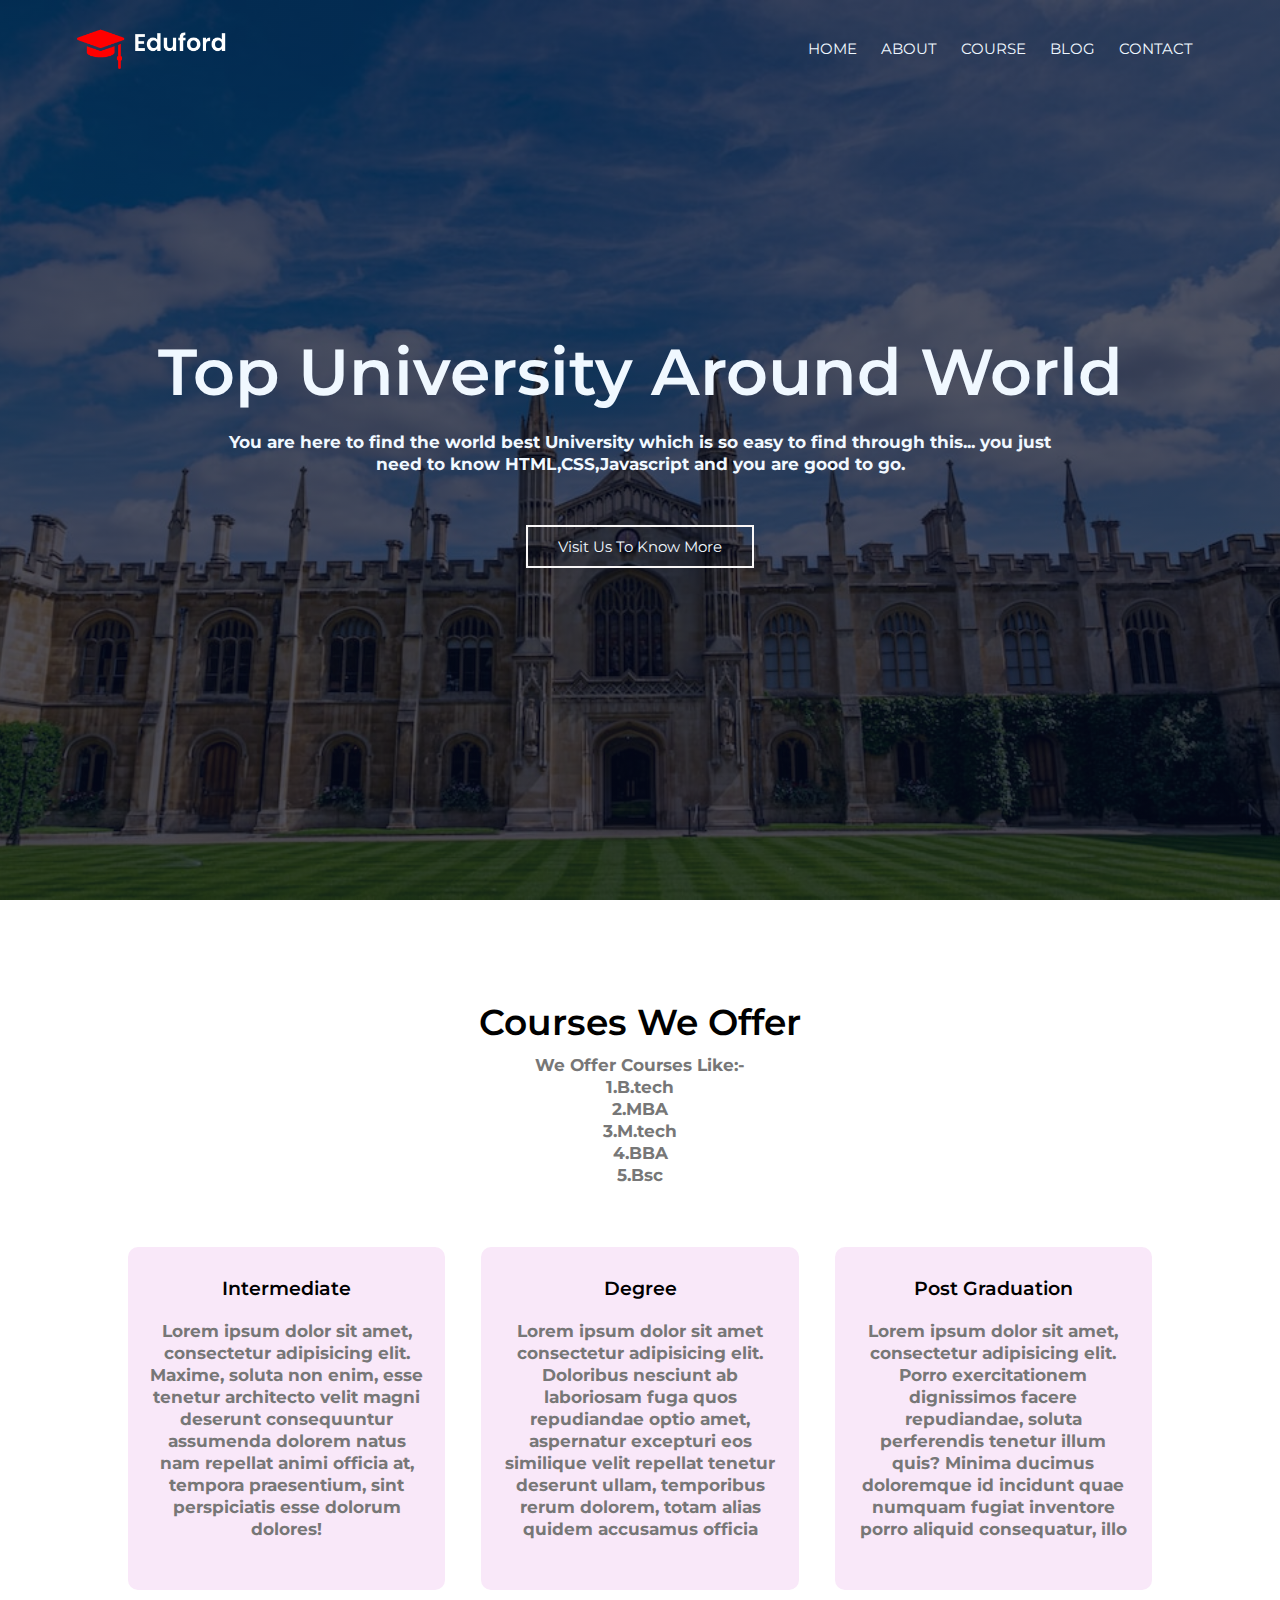
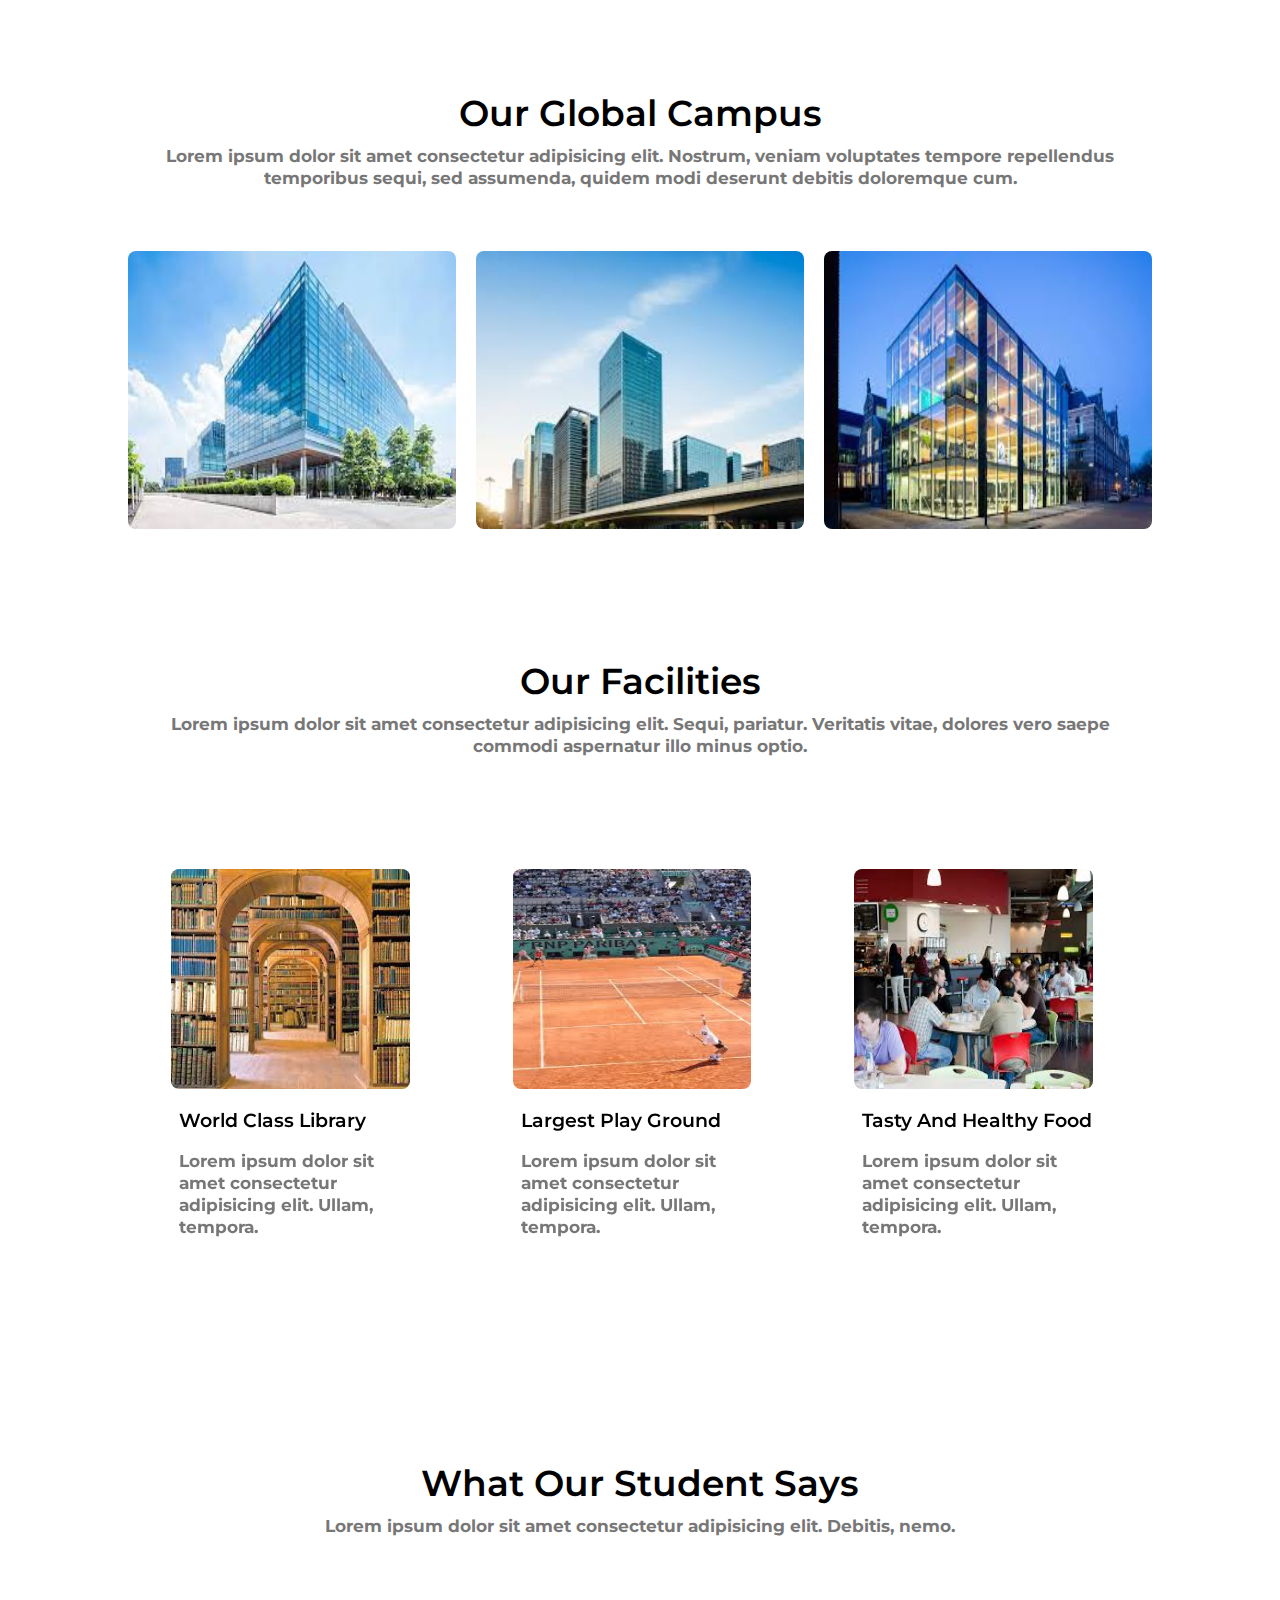
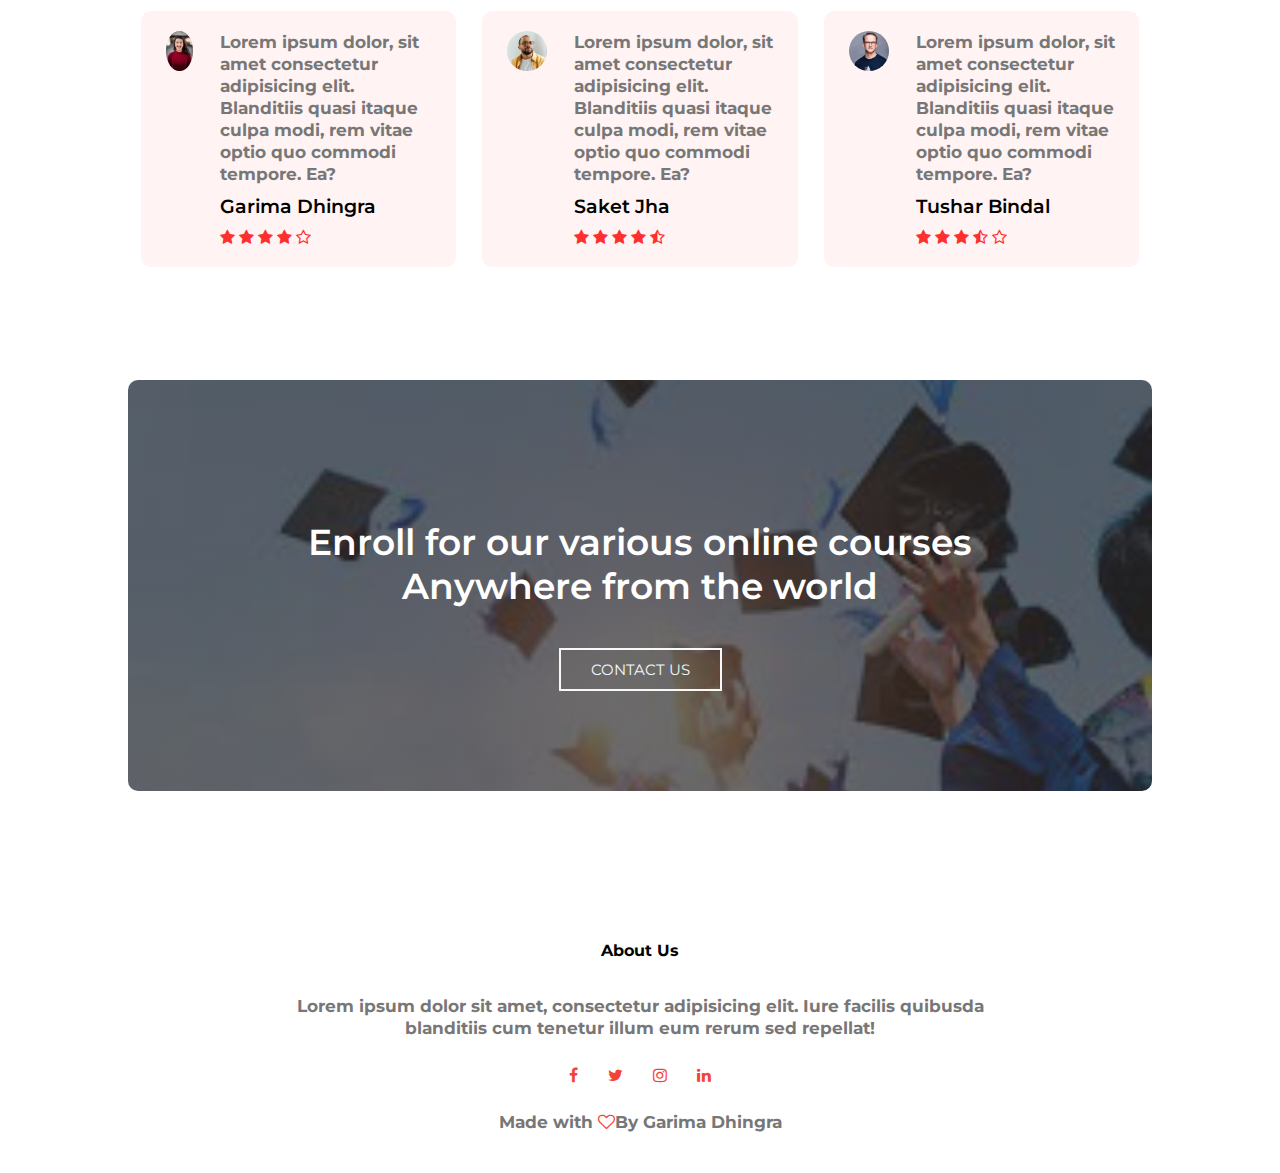
<file: index.html>
<!DOCTYPE html>
<html lang="en">
<head>
    <meta charset="UTF-8">
    <meta http-equiv="X-UA-Compatible" content="IE=edge">
    <meta name="viewport" content="width=device-width, initial-scale=1.0">
    <title>University Website Design</title>
    <link rel="stylesheet" href="style.css">
    <link rel="preconnect" href="https://fonts.googleapis.com">
    <link rel="preconnect" href="https://fonts.gstatic.com" crossorigin>
    <link href="https://fonts.googleapis.com/css2?family=Bebas+Neue&family=Bruno+Ace+SC&family=Montserrat:wght@300&display=swap" rel="stylesheet">
    <link rel="stylesheet" href="https://stackpath.bootstrapcdn.com/font-awesome/4.7.0/css/font-awesome.min.css">
</head>
<body>
    <section class="header">
        <nav>
            <a href="index.html"><img src="images/logo.png"></a>  <!--so tht we an click on that */ -->
            <div class="nav-links" id="navlinks">
                <i class="fa fa-times" onclick="hidemenu()" ></i>
                <ul>
                    <li><a href="index.html">HOME</a></li><!--google font ka link -->
                    <li><a href="about.html">ABOUT</a></li>
                    <li><a href="course.html">COURSE</a></li>
                    <li><a href="blog.html">BLOG</a></li>
                    <li><a href="contact.htmls">CONTACT</a></li>
                </ul>
            </div>
            <i class="fa fa-bars"  onclick="showmenu()"></i>
        </nav>

    <div class="text-box">
        <h1>Top University Around World</h1>
        <p>You are here to find the world best University which is so easy to find through this... 
            you just <br> need to know HTML,CSS,Javascript and you are good to go.
        </p>
        <a href="" class="text-button">Visit Us To Know More</a>  <!--button--> 
    </div>

    </section>



   <!-- ------------------------ course --------------------------  -->

   <section class="course">
    <h1>Courses We Offer</h1>
    <p>We Offer Courses Like:- <br>1.B.tech <br> 2.MBA  <br> 3.M.tech <br> 4.BBA <br>  5.Bsc <br></p>
    <div class="row">
        <div class="course-col">
            <h3>Intermediate</h3>
            <p>Lorem ipsum dolor sit amet, consectetur adipisicing elit. Maxime, soluta non enim, esse
                tenetur architecto velit magni deserunt consequuntur assumenda dolorem natus nam 
                repellat animi officia at, tempora praesentium, sint perspiciatis esse dolorum dolores!
               </p>
        </div>
        <div class="course-col">
            <h3>Degree</h3>
            <p>Lorem ipsum dolor sit amet consectetur adipisicing elit. Doloribus nesciunt ab laboriosam
                fuga quos repudiandae optio amet, aspernatur excepturi eos similique velit repellat 
                tenetur deserunt ullam, temporibus rerum dolorem, totam alias quidem accusamus officia 
                </p>
        </div>
        <div class="course-col">
            <h3>Post Graduation</h3>
            <p>Lorem ipsum dolor sit amet, consectetur adipisicing elit. Porro exercitationem 
            dignissimos facere repudiandae, soluta perferendis tenetur illum quis? Minima ducimus 
            doloremque id incidunt quae numquam fugiat inventore porro aliquid consequatur, illo 
            <p>
        </div>
    </div>
   </section>


<!-- ------------------campus--------- -->

   <section class="campus">
    <h1>Our Global Campus</h1>
    <p>Lorem ipsum dolor sit amet consectetur adipisicing elit. Nostrum, veniam voluptates tempore 
    repellendus temporibus sequi, sed assumenda, quidem modi deserunt debitis doloremque cum.</p>

    <div class="row">
        <div class="campus-col">
            <img src="images/mainn.jpg" >
            <div class="layer">
                <h3>NOIDA</h3>
            </div>
        </div>
        <div class="campus-col">
            <img src="images/buil.png" >
            <div class="layer">
                <h3>MUMBAI</h3>
            </div>
        </div>
        <div class="campus-col">
            <img src="images/ubm.jpg" >
            <div class="layer">
                <h3>BANGALORE</h3>
            </div>
        </div>
    </div>
    

   </section>



   <!-- ---------------------facilities---------- -->

   <section class="facilities">
    <h1>Our Facilities</h1>
    <p>Lorem ipsum dolor sit amet consectetur adipisicing elit. Sequi, pariatur. Veritatis vitae,
     dolores vero saepe commodi aspernatur illo minus optio.</p>
     <div class="row">
        <div class="facilities-col">
            <img src="images/librr.png" >
            <h3>World Class Library</h3>
            <p>Lorem ipsum dolor sit amet consectetur adipisicing elit. Ullam, tempora.</p>
        </div>
        <div class="facilities-col">
            <img src="images/playi.jpg" >
            <h3>Largest Play Ground</h3>
            <p>Lorem ipsum dolor sit amet consectetur adipisicing elit. Ullam, tempora.</p>
        </div>
        <div class="facilities-col">
            <img src="images/cafee.jpg" >
            <h3>Tasty And Healthy Food</h3>
            <p>Lorem ipsum dolor sit amet consectetur adipisicing elit. Ullam, tempora.</p>
        </div>
     </div>
        
   </section>



   <!-- -------testmonials-------- -->
   <section class="test">
    <h1>What Our Student Says</h1>
    <p>Lorem ipsum dolor sit amet consectetur adipisicing elit. Debitis, nemo.</p>
    <div class="row">
        <div class="text-col">
            <img src="images/usee.jpg" >
            <div>
                <p>Lorem ipsum dolor, sit amet consectetur adipisicing elit. Blanditiis quasi itaque 
                culpa modi, rem vitae optio quo commodi tempore. Ea?</p>
                <h3>Garima Dhingra</h3>
                <i class="fa fa-star"></i>
                <i class="fa fa-star"></i>
                <i class="fa fa-star"></i>
                <i class="fa fa-star"></i>
                <i class="fa fa-star-o"></i>
            </div>
        </div>
        <div class="text-col">
            <img src="images/userr.jpg" >
            <div>
                <p>Lorem ipsum dolor, sit amet consectetur adipisicing elit. Blanditiis quasi itaque 
                culpa modi, rem vitae optio quo commodi tempore. Ea?</p>
                <h3>Saket Jha</h3>
                <i class="fa fa-star"></i>
                <i class="fa fa-star"></i>
                <i class="fa fa-star"></i>
                <i class="fa fa-star"></i>
                <i class="fa fa-star-half-o"></i>
            </div>
        </div>
        <div class="text-col">
            <img src="images/user.png" >
            <div>
                <p>Lorem ipsum dolor, sit amet consectetur adipisicing elit. Blanditiis quasi itaque 
                culpa modi, rem vitae optio quo commodi tempore. Ea?</p>
                <h3>Tushar Bindal</h3>
                <i class="fa fa-star"></i>
                <i class="fa fa-star"></i>
                <i class="fa fa-star"></i>
                <i class="fa fa-star-half-o"></i>
                <i class="fa fa-star-o"></i>

            </div>
        </div>
    </div>
   </section>



   <!-- ---------call to action ---------  -->


   <section class="cta">
    <h1>Enroll for our various online courses <br> Anywhere from the world</h1>
    <a href=""  class="text-button"> CONTACT US </a>

   </section>



   <!-- --------footer------ -->


   <section class="footer">
    <h4>About Us</h4>
    <p>Lorem ipsum dolor sit amet, consectetur adipisicing elit. Iure facilis quibusda
        <br>blanditiis cum tenetur illum eum rerum  sed repellat! 
    </p>
    <div class="icons">
        <i class="fa fa-facebook"></i>
        <i class="fa fa-twitter"></i>
        <i class="fa fa-instagram"></i>
        <i class="fa fa-linkedin"></i>

    </div>
    <p>Made with <i class="fa fa-heart-o"></i>By Garima Dhingra</p>
   </section>




    <script>
        var navlinks=document.getElementById("navlinks");

        function showmenu(){
            navlinks.style.right="0";

        }
        function hidemenu(){
            navlinks.style.right="-200px"
        }
    </script>



    
</body>
</html>
</file>
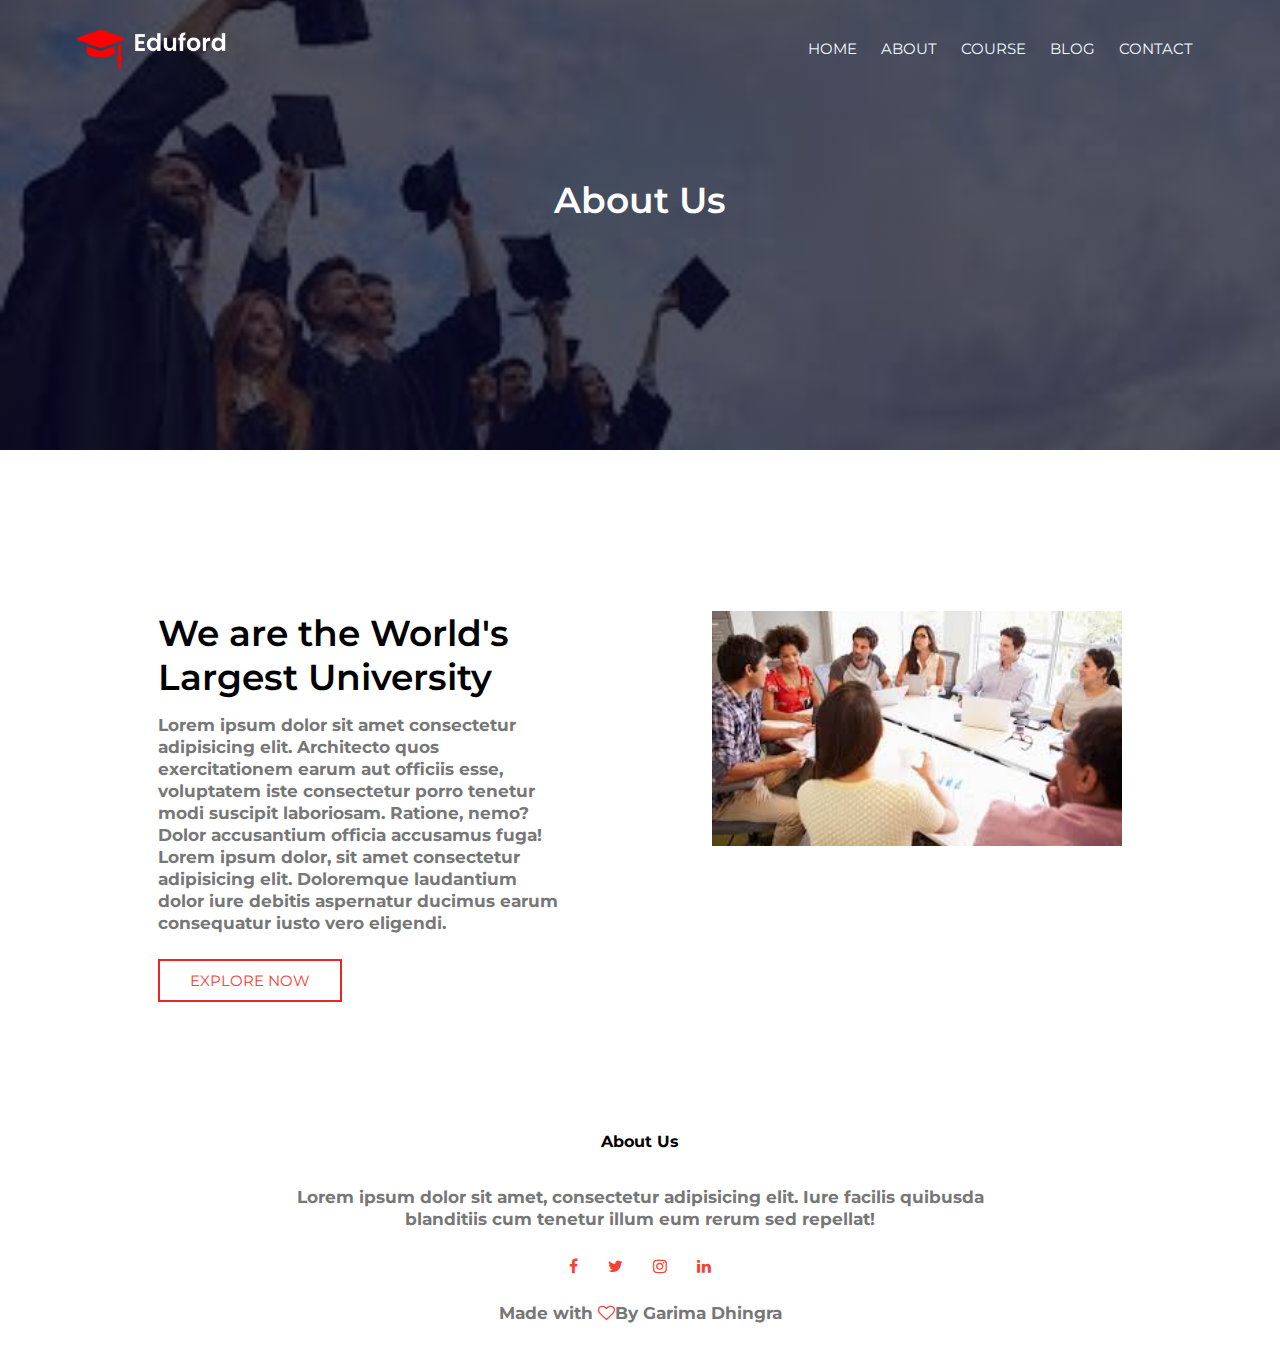
<file: about.html>
<!DOCTYPE html>
<html lang="en">
<head>
    <meta charset="UTF-8">
    <meta http-equiv="X-UA-Compatible" content="IE=edge">
    <meta name="viewport" content="width=device-width, initial-scale=1.0">
    <title>University Website Design</title>
    <link rel="stylesheet" href="style.css">
    <link rel="preconnect" href="https://fonts.googleapis.com">
    <link rel="preconnect" href="https://fonts.gstatic.com" crossorigin>
    <link href="https://fonts.googleapis.com/css2?family=Bebas+Neue&family=Bruno+Ace+SC&family=Montserrat:wght@300&display=swap" rel="stylesheet">
    <link rel="stylesheet" href="https://stackpath.bootstrapcdn.com/font-awesome/4.7.0/css/font-awesome.min.css">
</head>
<body>
    <section class="sub-header">
        <nav>
            <a href="index.html"><img src="images/logo.png"></a>  <!--so tht we an click on that */ -->
            <div class="nav-links" id="navlinks">
                <i class="fa fa-times" onclick="hidemenu()" ></i>
                <ul>
                    <li><a href="index.html">HOME</a></li><!--google font ka link -->
                    <li><a href="about.html">ABOUT</a></li>
                    <li><a href="course.html">COURSE</a></li>
                    <li><a href="blog.html">BLOG</a></li>
                    <li><a href="contact.html">CONTACT</a></li>
                </ul>
            </div>
            <i class="fa fa-bars"  onclick="showmenu()"></i>
        </nav>
    <h1>About Us</h1>
    </section>
    



    <!-- about us content -------------  -->
    <section class="about-us">
        <div class="row">
            <div class="about-col">
                <h1>We are the World's Largest University</h1>
                <p>Lorem ipsum dolor sit amet consectetur adipisicing elit. Architecto quos 
                exercitationem earum aut officiis esse, voluptatem iste consectetur porro tenetur 
                modi suscipit laboriosam. Ratione, nemo? Dolor accusantium officia accusamus fuga!
                Lorem ipsum dolor, sit amet consectetur adipisicing elit. Doloremque laudantium dolor 
                iure debitis aspernatur ducimus earum consequatur iusto vero eligendi.
            </p>
            <a href="" class="text-button red-btn">EXPLORE NOW</a>
            </div>
            <div class="about-col">
                <img src="images/meet.png" >
            </div>
        </div>
    </section>

   <!-- --------footer------ -->


   <section class="footer">
    <h4>About Us</h4>
    <p>Lorem ipsum dolor sit amet, consectetur adipisicing elit. Iure facilis quibusda
        <br>blanditiis cum tenetur illum eum rerum  sed repellat! 
    </p>
    <div class="icons">
        <i class="fa fa-facebook"></i>
        <i class="fa fa-twitter"></i>
        <i class="fa fa-instagram"></i>
        <i class="fa fa-linkedin"></i>

    </div>
    <p>Made with <i class="fa fa-heart-o"></i>By Garima Dhingra</p>
   </section>




    <script>
        var navlinks=document.getElementById("navlinks");

        function showmenu(){
            navlinks.style.right="0";

        }
        function hidemenu(){
            navlinks.style.right="-200px"
        }
    </script>



    
</body>
</html>
</file>
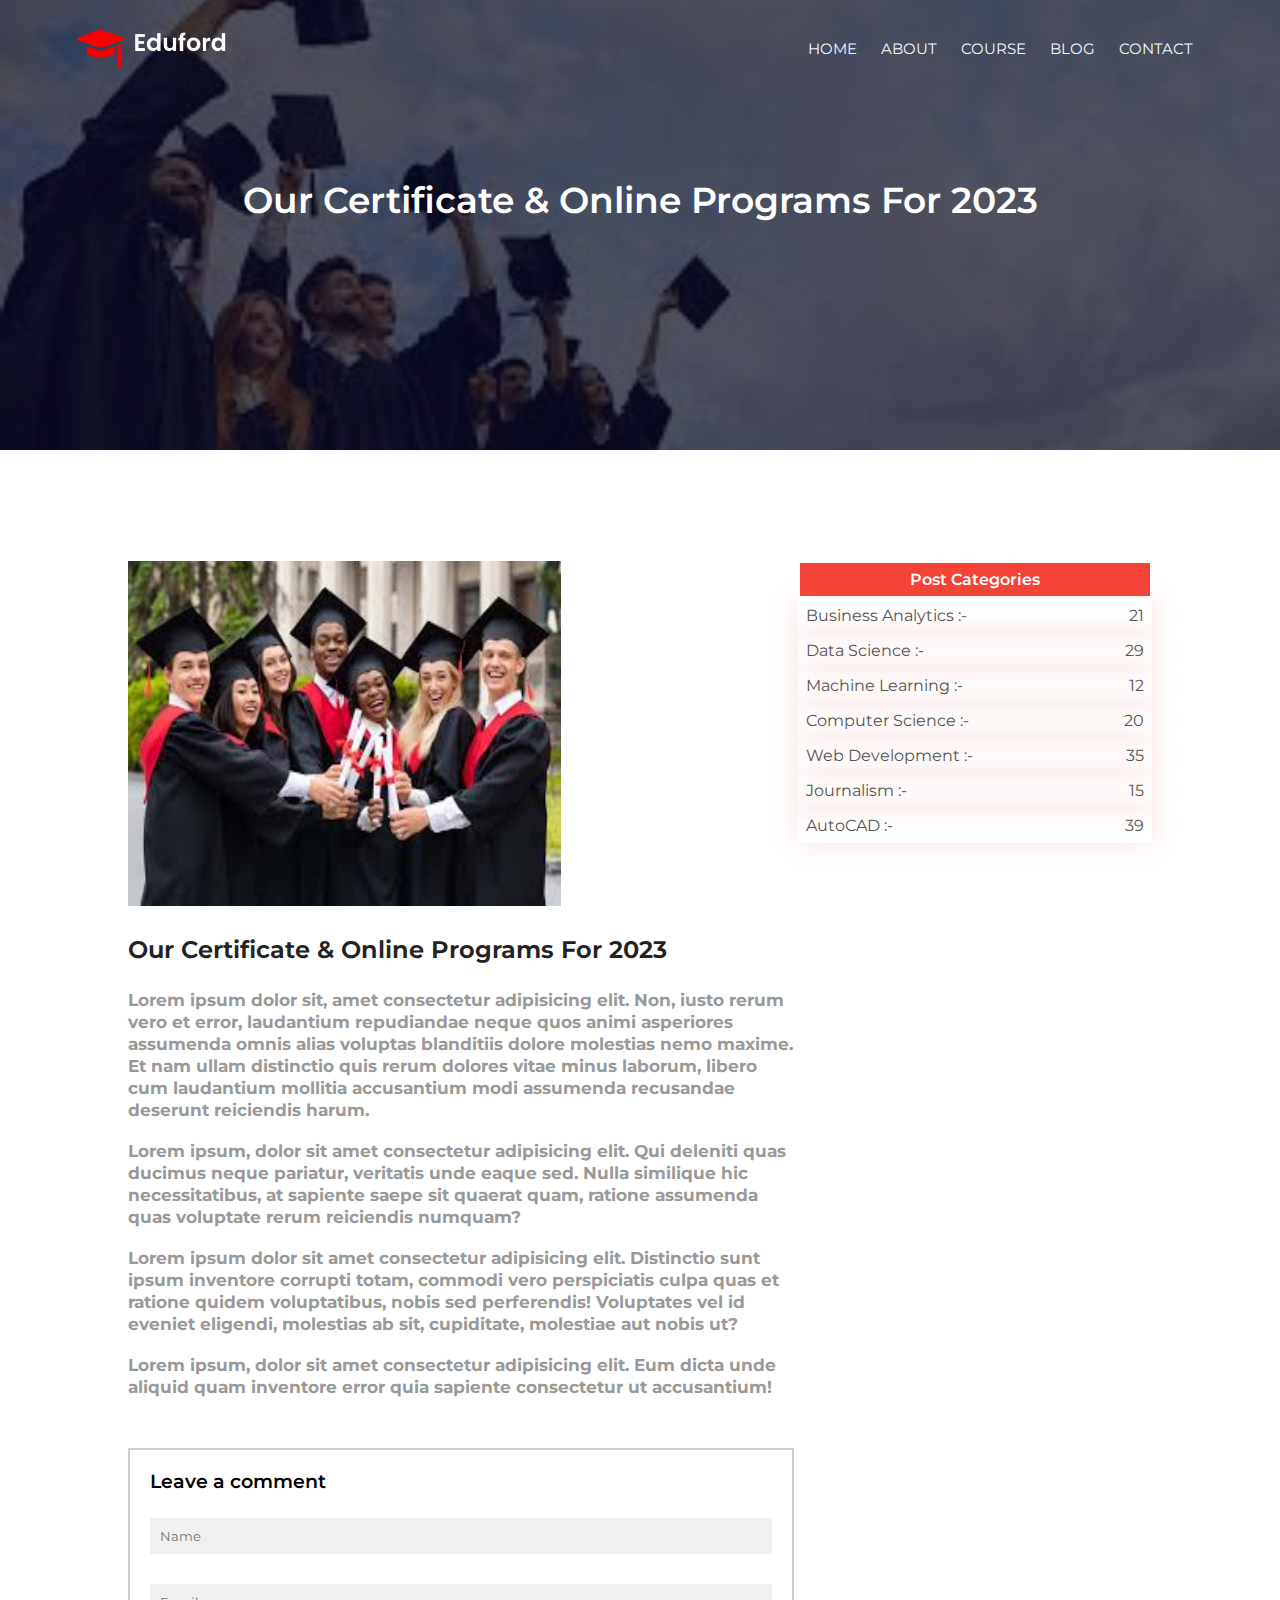
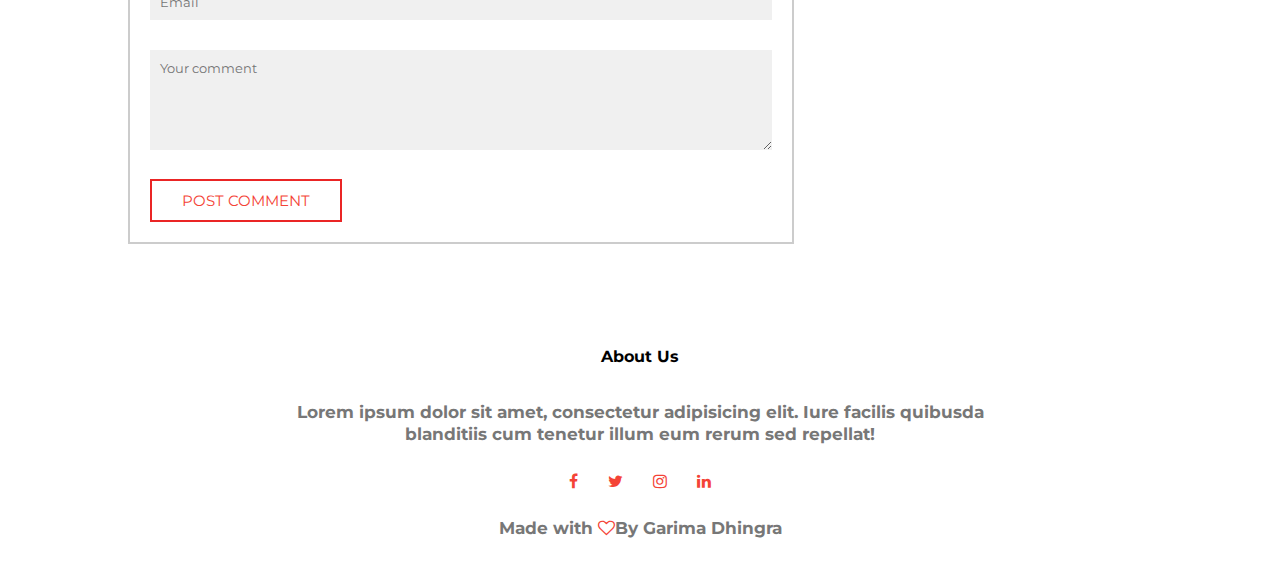
<file: blog.html>
<!DOCTYPE html>
<html lang="en">
<head>
    <meta charset="UTF-8">
    <meta http-equiv="X-UA-Compatible" content="IE=edge">
    <meta name="viewport" content="width=device-width, initial-scale=1.0">
    <title>University Website Design</title>
    <link rel="stylesheet" href="style.css">
    <link rel="preconnect" href="https://fonts.googleapis.com">
    <link rel="preconnect" href="https://fonts.gstatic.com" crossorigin>
    <link href="https://fonts.googleapis.com/css2?family=Bebas+Neue&family=Bruno+Ace+SC&family=Montserrat:wght@300&display=swap" rel="stylesheet">
    <link rel="stylesheet" href="https://stackpath.bootstrapcdn.com/font-awesome/4.7.0/css/font-awesome.min.css">
</head>
<body>
    <section class="sub-header ">
        <nav >
            <a href="index.html"><img src="images/logo.png"></a>  <!--so tht we an click on that */ -->
            <div class="nav-links" id="navlinks">
                <i class="fa fa-times" onclick="hidemenu()" ></i>
                <ul>
                    <li><a href="index.html">HOME</a></li><!--google font ka link -->
                    <li><a href="about.html">ABOUT</a></li>
                    <li><a href="course.html">COURSE</a></li>
                    <li><a href="blog.html">BLOG</a></li>
                    <li><a href="contact.html">CONTACT</a></li>
                </ul>
            </div>
            <i class="fa fa-bars"  onclick="showmenu()"></i>
        </nav>
    <h1>Our Certificate & Online Programs For 2023</h1>
    </section>
    

       <!-- blog page content-------  -->
       <section class="blog-content">
        <div class="row">
            <div class="blog-left">
                <img src="images/certim.jpg" alt="">
                <h2>Our Certificate & Online Programs For 2023</h2>
                <p>Lorem ipsum dolor sit, amet consectetur adipisicing elit. Non, iusto rerum vero et
                    error, laudantium repudiandae neque quos animi asperiores assumenda omnis alias
                    voluptas blanditiis dolore molestias nemo maxime. Et nam ullam distinctio quis
                    rerum dolores vitae minus laborum, libero cum laudantium mollitia accusantium 
                    modi assumenda recusandae deserunt reiciendis harum.</p>
                <br>
                <p>Lorem ipsum, dolor sit amet consectetur adipisicing elit. Qui deleniti quas ducimus 
                neque pariatur, veritatis unde eaque sed. Nulla similique hic necessitatibus, at 
                sapiente saepe sit quaerat quam, ratione assumenda quas voluptate rerum reiciendis 
                numquam?</p>
                <br>
                <p>Lorem ipsum dolor sit amet consectetur adipisicing elit. Distinctio sunt ipsum 
                inventore corrupti totam, commodi vero perspiciatis culpa quas et ratione quidem 
                voluptatibus, nobis sed perferendis! Voluptates vel id eveniet eligendi, molestias ab 
                sit, cupiditate, molestiae aut nobis ut?</p>
                <br>
                <p>Lorem ipsum, dolor sit amet consectetur adipisicing elit. Eum dicta unde aliquid 
                quam inventore error quia sapiente consectetur ut accusantium!</p>



                <div class="comment-box">
                    <h3>Leave a comment</h3>
                    <form class="comment-form">
                        <input type="text" placeholder="Name">
                        <input type="text" placeholder="Email">
                        <textarea name=""  rows="5" placeholder="Your comment"></textarea>
                        <button type="submit" class="text-button red-btn">POST COMMENT</button>
                    </form>
                </div>
            </div>
            <div class="blog-right">
                <h3>Post Categories</h3>
                <div>
                    <span>Business Analytics :-</span>
                    <span>21</span>
                </div>
                <div>
                    <span>Data Science :-</span>
                    <span>29</span>
                </div>
                <div>
                    <span>Machine Learning :-</span>
                    <span>12</span>
                </div>
                <div>
                    <span>Computer Science :-</span>
                    <span>20</span>
                </div>
                <div>
                    <span>Web Development :-</span>
                    <span>35</span>
                </div>
                <div>
                    <span>Journalism :-</span>
                    <span>15</span>
                </div>
                <div>
                    <span>AutoCAD :-</span>
                    <span>39</span>
                </div>
            </div>
        </div>
       </section>




       <!-- footer -------  -->
       <section class="footer">
        <h4>About Us</h4>
        <p>Lorem ipsum dolor sit amet, consectetur adipisicing elit. Iure facilis quibusda
            <br>blanditiis cum tenetur illum eum rerum  sed repellat! 
        </p>
        <div class="icons">
            <i class="fa fa-facebook"></i>
            <i class="fa fa-twitter"></i>
            <i class="fa fa-instagram"></i>
            <i class="fa fa-linkedin"></i>
    
        </div>
        <p>Made with <i class="fa fa-heart-o"></i>By Garima Dhingra</p>
       </section>
    



    <script>
        var navlinks=document.getElementById("navlinks");

        function showmenu(){
            navlinks.style.right="0";

        }
        function hidemenu(){
            navlinks.style.right="-200px"
        }
    </script>



    
</body>
</html>
</file>
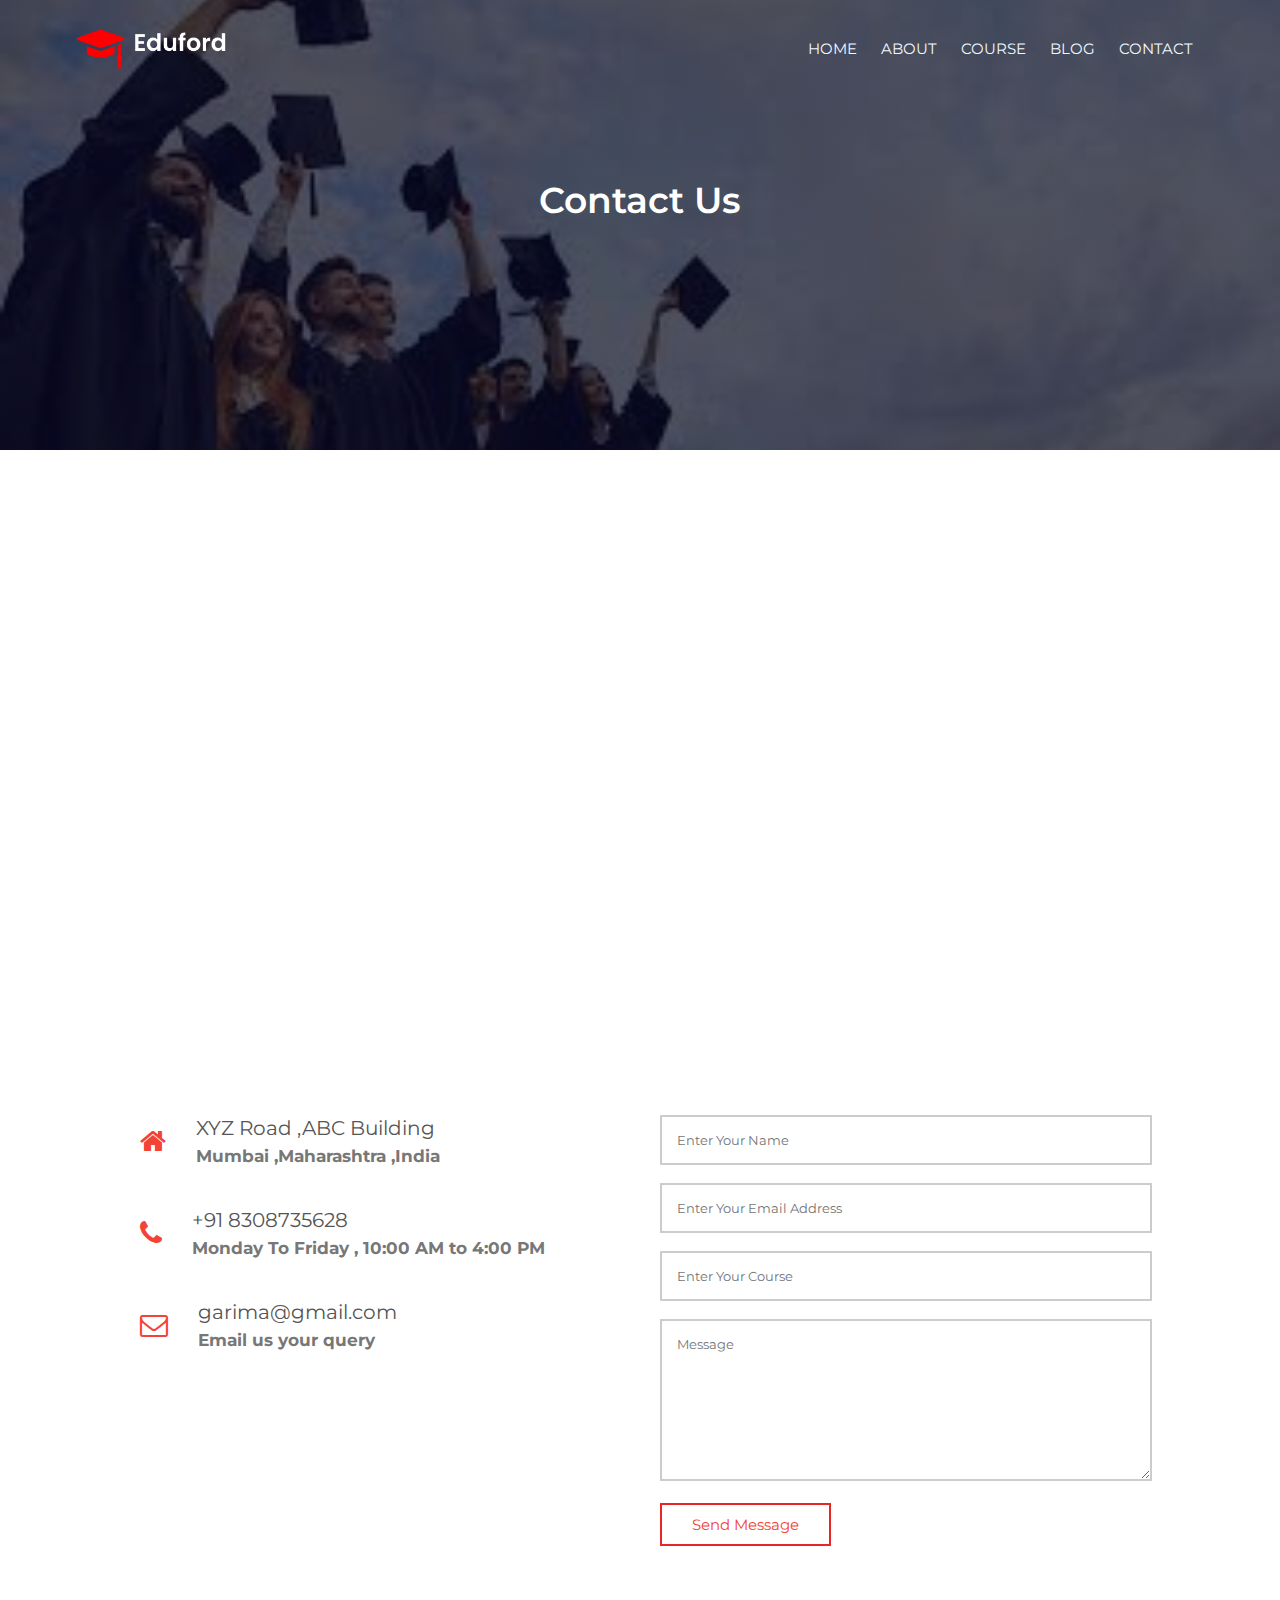
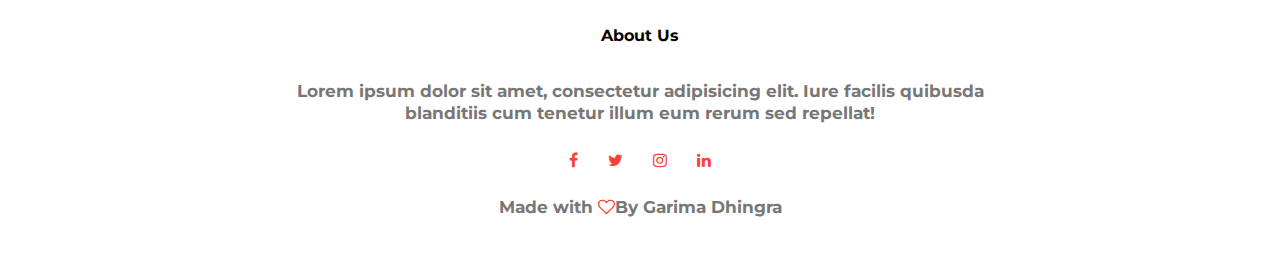
<file: contact.html>
<!DOCTYPE html>
<html lang="en">
<head>
    <meta charset="UTF-8">
    <meta http-equiv="X-UA-Compatible" content="IE=edge">
    <meta name="viewport" content="width=device-width, initial-scale=1.0">
    <title>University Website Design</title>
    <link rel="stylesheet" href="style.css">
    <link rel="preconnect" href="https://fonts.googleapis.com">
    <link rel="preconnect" href="https://fonts.gstatic.com" crossorigin>
    <link href="https://fonts.googleapis.com/css2?family=Bebas+Neue&family=Bruno+Ace+SC&family=Montserrat:wght@300&display=swap" rel="stylesheet">
    <link rel="stylesheet" href="https://stackpath.bootstrapcdn.com/font-awesome/4.7.0/css/font-awesome.min.css">
</head>
<body>
    <section class="sub-header">
        <nav>
            <a href="index.html"><img src="images/logo.png"></a>  <!--so tht we an click on that */ -->
            <div class="nav-links" id="navlinks">
                <i class="fa fa-times" onclick="hidemenu()" ></i>
                <ul>
                    <li><a href="index.html">HOME</a></li><!--google font ka link -->
                    <li><a href="about.html">ABOUT</a></li>
                    <li><a href="course.html">COURSE</a></li>
                    <li><a href="blog.html">BLOG</a></li>
                    <li><a href="contact.html">CONTACT</a></li>
                </ul>
            </div>
            <i class="fa fa-bars"  onclick="showmenu()"></i>
        </nav>
    <h1>Contact Us</h1>
    </section>


    <!-- contact us....  -->
    <section class="location">
        <iframe src="https://www.google.com/maps/embed?pb=!1m18!1m12!1m3!1d241317.03900799053!2d72.881186
        15!3d19.082250749999996!2m3!1f0!2f0!3f0!3m2!1i1024!2i768!4f13.1!3m3!1m2!1s0x3be7c6306644edc1%3A0x
        5da4ed8f8d648c69!2sMumbai%2C%20Maharashtra!5e0!3m2!1sen!2sin!4v1682703671876!5m2!1sen!2sin"
         width="600" height="450" style="border:0;" allowfullscreen="" loading="lazy" 
         referrerpolicy="no-referrer-when-downgrade"></iframe>

    </section>

    

    <section class="contact-us">
        <div class="row">
            <div class="contact-col">
                <div>
                    <i class="fa fa-home"></i>
                    <span>
                        <h5>XYZ Road ,ABC Building</h5>
                        <p>Mumbai ,Maharashtra ,India</p>
                    </span>
                </div>
                <div>
                    <i class="fa fa-phone"></i>
                    <span>
                        <h5>+91 8308735628</h5>
                        <p>Monday To Friday , 10:00 AM to 4:00 PM</p>
                    </span>
                </div>
                <div>
                    <i class="fa fa-envelope-o"></i>
                    <span>
                        <h5>garima@gmail.com</h5>
                        <p>Email us your query</p>
                    </span>
                </div>
            </div>

    <div class="contact-col">
        <form action="form-handler.php" method="post">
            <!-- it willsend the data to post method ya function ko  -->
            <input type="text"  name="name" placeholder="Enter Your Name" required>
            <input type="email" name="email" placeholder="Enter Your Email Address" required>
            <input type="text" name="course" placeholder="Enter Your Course" required>
            <textarea name="Message" rows="8" placeholder="Message"  required></textarea>
            <button type="submit" class="text-button red-btn">Send Message</button>
        </form>

    </div>
        </div>
    </section>


   <!-- --------footer------ -->


   <section class="footer">
    <h4>About Us</h4>
    <p>Lorem ipsum dolor sit amet, consectetur adipisicing elit. Iure facilis quibusda
        <br>blanditiis cum tenetur illum eum rerum  sed repellat! 
    </p>
    <div class="icons">
        <i class="fa fa-facebook"></i>
        <i class="fa fa-twitter"></i>
        <i class="fa fa-instagram"></i>
        <i class="fa fa-linkedin"></i>

    </div>
    <p>Made with <i class="fa fa-heart-o"></i>By Garima Dhingra</p>
   </section>




    <script>
        var navlinks=document.getElementById("navlinks");

        function showmenu(){
            navlinks.style.right="0";

        }
        function hidemenu(){
            navlinks.style.right="-200px"
        }
    </script>



    
</body>
</html>
</file>
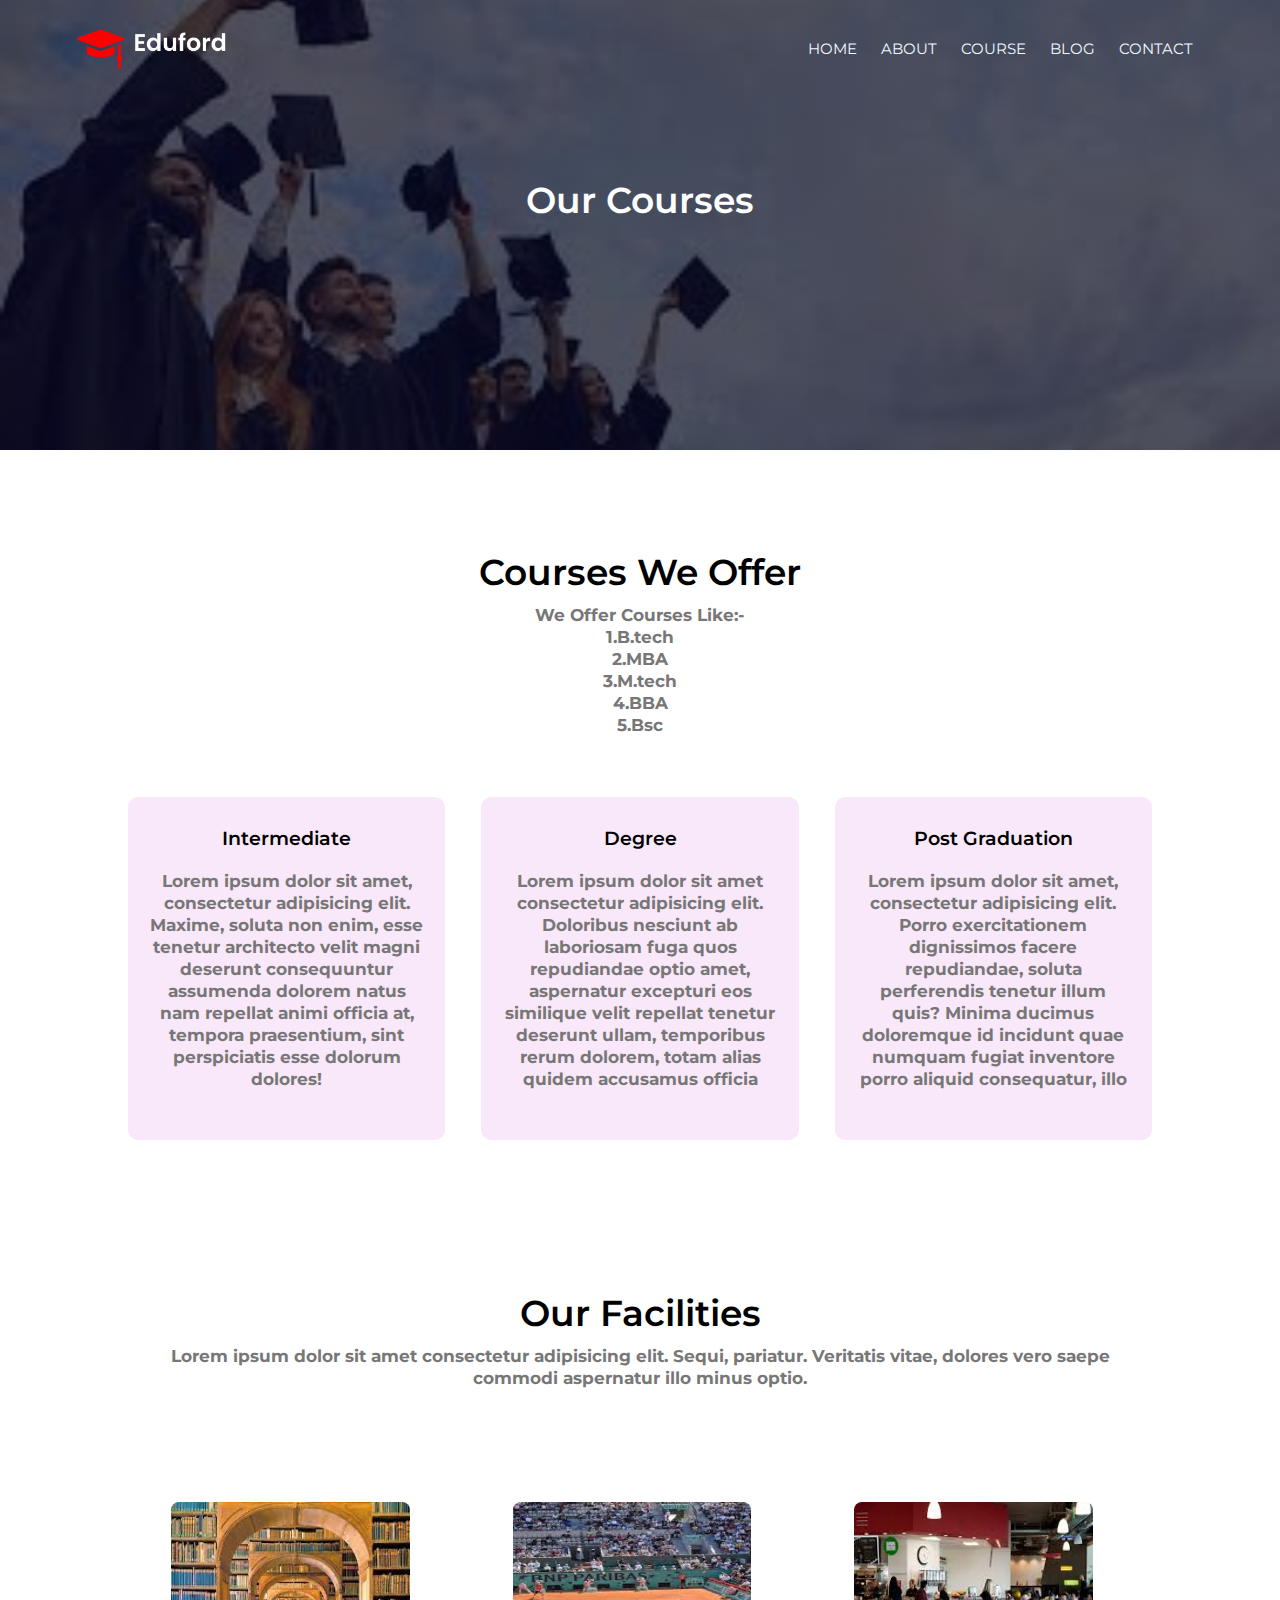
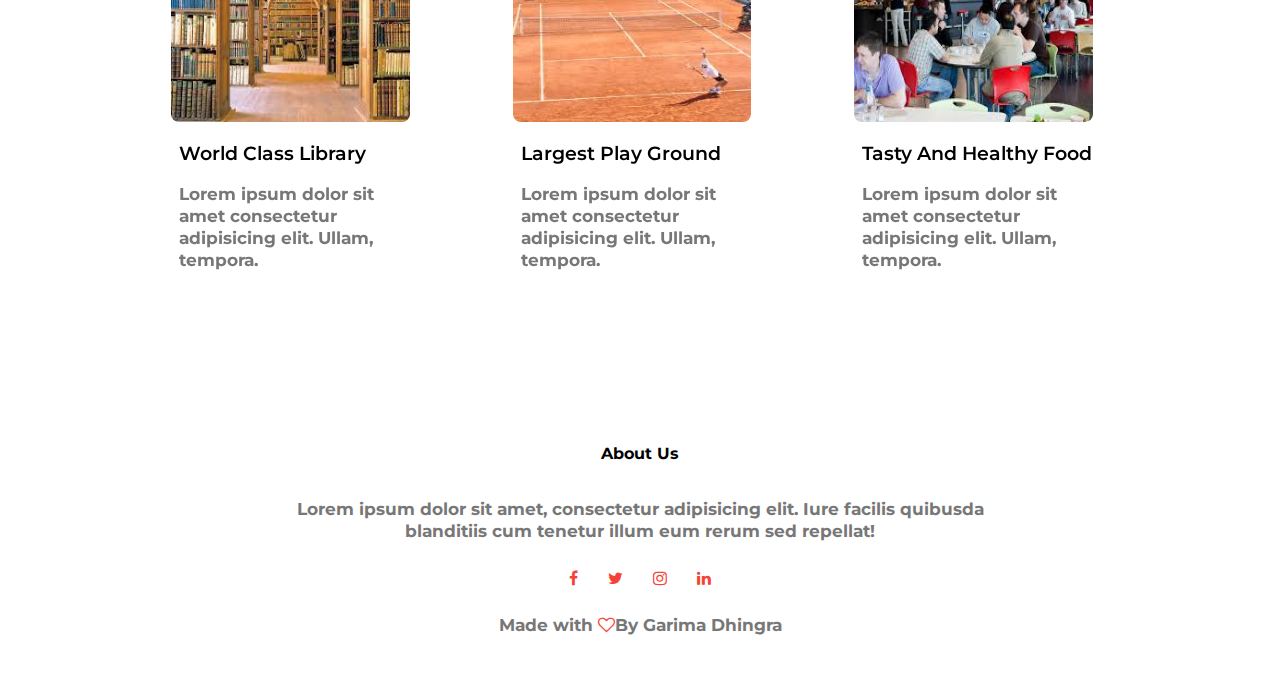
<file: course.html>
<!DOCTYPE html>
<html lang="en">
<head>
    <meta charset="UTF-8">
    <meta http-equiv="X-UA-Compatible" content="IE=edge">
    <meta name="viewport" content="width=device-width, initial-scale=1.0">
    <title>University Website Design</title>
    <link rel="stylesheet" href="style.css">
    <link rel="preconnect" href="https://fonts.googleapis.com">
    <link rel="preconnect" href="https://fonts.gstatic.com" crossorigin>
    <link href="https://fonts.googleapis.com/css2?family=Bebas+Neue&family=Bruno+Ace+SC&family=Montserrat:wght@300&display=swap" rel="stylesheet">
    <link rel="stylesheet" href="https://stackpath.bootstrapcdn.com/font-awesome/4.7.0/css/font-awesome.min.css">
</head>
<body>
    <section class="sub-header ">
        <nav >
            <a href="index.html"><img src="images/logo.png"></a>  <!--so tht we an click on that */ -->
            <div class="nav-links" id="navlinks">
                <i class="fa fa-times" onclick="hidemenu()" ></i>
                <ul>
                    <li><a href="index.html">HOME</a></li><!--google font ka link -->
                    <li><a href="about.html">ABOUT</a></li>
                    <li><a href="course.html">COURSE</a></li>
                    <li><a href="blog.html">BLOG</a></li>
                    <li><a href="contact.html">CONTACT</a></li>
                </ul>
            </div>
            <i class="fa fa-bars"  onclick="showmenu()"></i>
        </nav>
    <h1>Our Courses</h1>
    </section>

    <!-- course----- -->

    <section class="course">
        <h1>Courses We Offer</h1>
        <p>We Offer Courses Like:- <br>1.B.tech <br> 2.MBA  <br> 3.M.tech <br> 4.BBA <br>  5.Bsc <br></p>
        <div class="row">
            <div class="course-col">
                <h3>Intermediate</h3>
                <p>Lorem ipsum dolor sit amet, consectetur adipisicing elit. Maxime, soluta non enim, esse
                    tenetur architecto velit magni deserunt consequuntur assumenda dolorem natus nam 
                    repellat animi officia at, tempora praesentium, sint perspiciatis esse dolorum dolores!
                   </p>
            </div>
            <div class="course-col">
                <h3>Degree</h3>
                <p>Lorem ipsum dolor sit amet consectetur adipisicing elit. Doloribus nesciunt ab laboriosam
                    fuga quos repudiandae optio amet, aspernatur excepturi eos similique velit repellat 
                    tenetur deserunt ullam, temporibus rerum dolorem, totam alias quidem accusamus officia 
                    </p>
            </div>
            <div class="course-col">
                <h3>Post Graduation</h3>
                <p>Lorem ipsum dolor sit amet, consectetur adipisicing elit. Porro exercitationem 
                dignissimos facere repudiandae, soluta perferendis tenetur illum quis? Minima ducimus 
                doloremque id incidunt quae numquam fugiat inventore porro aliquid consequatur, illo 
                <p>
            </div>
        </div>
       </section>

       <!-- facilities--------  -->
       <section class="facilities">
        <h1>Our Facilities</h1>
        <p>Lorem ipsum dolor sit amet consectetur adipisicing elit. Sequi, pariatur. Veritatis vitae,
         dolores vero saepe commodi aspernatur illo minus optio.</p>
         <div class="row">
            <div class="facilities-col">
                <img src="images/librr.png" >
                <h3>World Class Library</h3>
                <p>Lorem ipsum dolor sit amet consectetur adipisicing elit. Ullam, tempora.</p>
            </div>
            <div class="facilities-col">
                <img src="images/playi.jpg" >
                <h3>Largest Play Ground</h3>
                <p>Lorem ipsum dolor sit amet consectetur adipisicing elit. Ullam, tempora.</p>
            </div>
            <div class="facilities-col">
                <img src="images/cafee.jpg" >
                <h3>Tasty And Healthy Food</h3>
                <p>Lorem ipsum dolor sit amet consectetur adipisicing elit. Ullam, tempora.</p>
            </div>
         </div>
            
       </section>


       <!-- footer------- -->
    
       <section class="footer">
        <h4>About Us</h4>
        <p>Lorem ipsum dolor sit amet, consectetur adipisicing elit. Iure facilis quibusda
            <br>blanditiis cum tenetur illum eum rerum  sed repellat! 
        </p>
        <div class="icons">
            <i class="fa fa-facebook"></i>
            <i class="fa fa-twitter"></i>
            <i class="fa fa-instagram"></i>
            <i class="fa fa-linkedin"></i>
    
        </div>
        <p>Made with <i class="fa fa-heart-o"></i>By Garima Dhingra</p>
       </section>
    
    



    <script>
        var navlinks=document.getElementById("navlinks");

        function showmenu(){
            navlinks.style.right="0";

        }
        function hidemenu(){
            navlinks.style.right="-200px"
        }
    </script>



    
</body>
</html>
</file>
<file: style.css>
*{
    margin: 0;
    padding: 0;
    /* font-family: 'Bruno Ace SC', cursive; */
    /* font-family: 'Bebas Neue', cursive; */
    font-family: 'Montserrat', sans-serif;


}
.header{
    min-height: 100vh;  /*we will the 100% height of the viewport*/
    width: 100%;
    background-image: linear-gradient(rgba(4,9,30,0.7),rgba(4,9,30,0.7)),url(images/university.jpg);
    /*The linear-gradient() CSS function creates an image consisting
     of a progressive transition between two or more colors along a straight line. */
    background-position: center;
    background-size: cover;
    position: relative;
    
}

nav{
    display: flex;
    padding: 2% 6%;
    justify-content: space-between;
    align-items: center;
}
nav img{
    width: 150px;
    
}

.nav-links{
    flex: 1; /*so it will occupy all the  spce in row*/ 
    text-align: right;/*text will be on right side*/


}

.nav-links ul li{
    list-style: none;
    display: inline-block;  /* so it will come horizontally*/
    padding: 7px 10px;
    position: relative;
}

.nav-links ul li a{
    color:aliceblue;
    text-decoration: none;
    font-size: 15px;
}

.nav-links ul li::after{
    /* The ::after selector inserts something after the content of each selected element(s). 
    Use the content property to specify the content to insert. */
    content: ''; /*content empty isse hora */
    width: 0%; /*so here har ek niche lines aaegi o remove kr denge by doing width to % */
    height: 2px;
    background-color: rgb(231, 36, 98);
    display: block;
    margin: auto;
    transition: 0.6s;
}

.nav-links ul li:hover::after{
    width: 100%;
    
}
.text-box{
    width: 90%;
    color: aliceblue;
    position: absolute;
    top: 50%;
    left: 50%;
    transform: translate(-50%,-50%);  /*so it will be in the centre of the div */
    text-align: center;

}
.text-box h1{
    font-size: 65px;
    /* font-family: 'Bebas Neue', cursive; */

}
.text-box p{
    margin: 10px 0 40px ;
    font-size: 17px;
    color: aliceblue;
}


.text-button{
    display: inline-block;
    text-decoration: none;
    color: aliceblue;
    border: 2px solid rgb(249, 247, 247);
    padding: 10px 30px;
    font-size: 15px;
    background: transparent;
    position: relative;
    cursor: pointer;
}

.text-button:hover{
    border: 1px solid rgb(0, 0, 0);
    background: rgb(254, 108, 89);
    transition: 1s;
    
}
nav .fa{
    display: none; /*to remove the icons from bade wala page */ 
}

/* let add media query kyuki ye page abhi alg  alag phone mae alag alag lagega   */
@media(max-width:700px){
    /* so ye media query sare unn devices ke liye applicable jinki width 700 and 700px se kaam hai  */
    .text-box h1{
        font-size: 25px;
    }
    .nav-links ul li{
        display: block;

    }
    .nav-links {
       position: fixed;   /* fixed karne se wo horizonatl move nhi karega directly wihtout icpons  */
        background: rgb(255, 60, 60);
        height: 100vh;
        width: 200px;
        top: 0;
        right: -200px;  /*taki wo menu dupakh jaye ek baar ke baad */
        text-align: left;
        z-index: 2;
        transition: 1s;
       
    }
    nav .fa{
        display: block;
        color: rgb(238, 235, 235);
        margin: 10px;
        font-size: 20px;
        cursor: pointer;
    }
    .nav-links ul{
        padding: 30px;

    }
}



/* --------------course------- */
.course{
    width: 80%;
    margin: auto;
    text-align: center;
    padding-top: 100px;
}
h1{
    font-size: 36px;
    font-weight: 600;
}
p{
    color: #777;
    font-size: 17px;
    font-weight: bold;
    text-decoration: dotted;
    line-height: 22px;
    padding: 10px;
}

.row{
    margin-top: 5%;
    display: flex;
    justify-content: space-between;

}
.course-col{
    flex-basis: 31%;   /*This CSS property specifies the initial size of the flex item. It only works on the flex-items, so if the container's item is not a flex-item, the flex-basis ... */
     background: rgb(249, 232, 249);
    border-radius: 10px;
    margin-bottom: 5%;
    padding: 20px 12px;
    box-sizing: border-box;
    transition: 0.8s;
}
h3{
    text-align: center;
    font-weight: 600;
    margin: 10px 0;
}

.course-col:hover{
    box-shadow: 0 0 28px 0px rgba(0, 0, 0, 0.2);
    /* box-shadow: 8px solid black; */
}

@media(max-width:700px){
    .row{
        flex-direction: column;
    }
}



/* ---------------campus------- */

.campus{
    width: 80%;
    margin: auto;
    text-align: center;
    padding-top: 50px;
}
.campus-col{
    flex-basis: 32%;
    border-radius: 8px;
    margin-bottom: 30px;
    position: relative;
    overflow: hidden;
}

.campus-col img{
    width: 100%;
    height: 100%;
    display: block;   /*corners round*/ 
}
.layer{
    background: transparent;
    height: 100%;
    width: 100%;
    position: absolute;
    top: 0;
    left: 0;
    transition: 0.8s;

}
.layer:hover{
    background: rgba(174, 111, 111, 0.7);
}
.layer h3{
    width: 100%;
    font-weight:850;
    color: #ffffff;
    font-size: 28px;
    bottom: 0;
    left: 50%;
    transform: translateX(-50%);
    position: absolute;
    opacity: 0;
    transition: 0.8s;
}

.layer:hover h3{
    bottom: 49%;
    opacity: 1;

}




/* -------facilities------- */
.facilities{
    width: 80%;
    margin: auto;
    text-align: center;
    padding-top: 100px;
}
.facilities-col{
    flex-basis: 31%;
    border-radius: 8px;
    margin: 5%;
    text-align: left;
    transform-style: preserve-3d;  /*used to determine whether child element of 3d element will be in 3d spzce or not   */
    perspective: 1000px; /* affecting distance btw zplane n user  */
    cursor: pointer;

}



.facilities-col img{
    width: 100%;
    height: 50%;
    border-radius:8px ;
    transform: translateX(-8px);
    transition: all 0.5s ease-in-out;
}

.facilities-col p{
    padding: 0;
}

.facilities-col h3{
    margin-top: 16px;
    margin-bottom: 18px;
    text-align: left;
}




/* -------testmonials------ */
.test{
    width: 80%;
    margin: auto;
    padding-top:100px ;
    text-align: center;

}
.text-col{
    flex-basis: 44%;
    border-radius: 10px;
    margin: 13px;
    text-align: left;
    background: #fff3f3;
    padding: 20px;
    cursor: pointer;
    display: flex;
}

.text-col img{
    height: 40px;
    margin-left: 5px;
    margin-right: 27px;
    border-radius: 50%;

}

.text-col p{
    padding: 0;
}
.text-col h3{
    margin-top: 10px;
    text-align: left;

}
.text-col .fa{
    color: rgb(253, 47, 47);
}

@media(max-width: 700px){
    .text-col img{
       
        margin-left: 5px;
        margin-right: 30px;
    
    }


}


/* -------call to action----------- */

.cta{
    margin: 100px auto;
    width: 80%;
    background-image: linear-gradient(rgba(45, 43, 43, 0.7),rgba(45, 43, 43, 0.7)),url(images/unsplahgra.jpg);
    background-position: center;
    background-size: cover;
    border-radius: 10px ;
    text-align: center;
    padding: 100px 0;
}


.cta h1{
    color: #fff;
    margin: 40px;
    padding: 0;

}

@media(max-width:700px){
    .cta h1{
        font-size: 24px;
    }
}



/* -----footer-------- */

.footer{
    width: 100%;
    text-align: center;
    padding: 30px 0;

}

.footer h4{
    margin-bottom: 25px;
    margin-top: 20px;
    font-weight: 700;
}

.icons .fa{
    color: #f44336;
     margin: 0 13px;
    cursor: pointer;
    padding: 18px 0;

}

.fa-heart-o{
    color: #f44336;

}



/* about us page  */

.sub-header{
    height: 50vh;
    width: 100%;
    background-image: linear-gradient(rgba(4,9,30,0.7),rgba(4,9,30,0.7)),url(images/graduspl.png);
    background-position: center;
    background-size: cover;
    text-align: center;
    color: #fff;

}
.sub-header h1{
    margin-top: 80px;

}

.about-us{
    width: 80%;
    margin: auto;
    padding-top: 80px;
    padding-bottom: 50px;

}
.about-col{
    flex-basis: 40%;
    padding: 30px;
}

.about-col img{
    width: 100%;
    height: 60%;
}

.about-col h1{
    padding-top: 0;
}

.about-col p{
    padding: 15px 0 25px;
}
.red-btn{
    border: 2px solid rgb(234, 37, 37);
    background: transparent;
    color: #f44336;

}
.red-btn:hover{
    color: #fff;
}

.sub-header .phot-phot{
    height: 50vh;
    width: 100%;
    /* background-image: linear-gradient(rgba(4,9,30,0.7),rgba(4,9,30,0.7)),url(images/unsplahgra.jpg); */
    background-position: center;
    background-size: cover;
    text-align: center;
    color: #fff;

}




/* blog content------ */
.blog-content{
    width: 80%;
    margin: auto;
    padding: 60px 0;

}

.blog-left{
    flex-basis: 65%;

}
.blog-left img{
    width: 65%;
    height: 27%;
}
.blog-left h2{
    color: #222;
    font-weight: 650;
    margin: 25px 0;
}
.blog-left p{
    text-decoration: none;
    color: #999;
    padding: 0;
}

.blog-right{
    flex-basis: 32%;

}
.blog-right h3{
    background: #f44336;
    color: #fff;
    padding: 7px 0;
    font-size: 16px;
    margin: 2px;
    width: 350px;
}

.blog-right div{
    display: flex;
    align-items: center;
    justify-content: space-between;
    color: #555;
    padding: 8px;
    box-sizing: border-box;
    /* box-shadow: 0 0 25px #777; */
    box-shadow: 0 0 28px 0px rgba(235, 116, 116, 0.2);
    /* border: 0.1px solid black; */
}


.comment-box{
    border: 2px solid #ccc;
    margin: 50px 0;
    padding: 10px 20px;
}

.comment-box h3{
    text-align: left;
}

.comment-form input, .comment-form textarea{
    width: 100%;
    padding: 10px;
    margin: 15px 0;
    box-sizing: border-box;
    border: none;
    outline: none;
    background: #f0f0f0;
}


.comment-form button{
    margin: 10px 0;

}

.sub-header .phoy-phoy{
    height: 50vh;
    width: 100%;
    /* background-image: linear-gradient(rgba(4,9,30,0.7),rgba(4,9,30,0.7)),url(images/unsplahgra.jpg); */
    background-position: center;
    background-size: cover;
    text-align: center;
    color: #fff;

}



@media(max-width:700px){
    .sub-header h1{
        font-size: 24px;
    }

    .blog-right h3{
        width: 250px;
        align-items: center;
        justify-content: center;
    }
}



/* -----contact us page ------   */
.location{
    width: 80%;
    margin: auto;
    padding: 80px 0;
}

.location iframe{
    width: 100%;

}

.contact-us{
    width: 80%;
    margin: auto;
}

.contact-col{
    flex-basis: 48%;
    margin-bottom: 30px;
}

.contact-col div{
    display: flex;
    align-items: center;
    margin-bottom: 40px;
}

.contact-col div .fa{
    font-size: 28px;
    color: #f44336;
    margin: 12px;
    margin-right: 30px;
}

.contact-col div p{
    padding: 0;
    
}

.contact-col div h5{
    font-size: 20px;
    margin-bottom: 5px;
    color: #555;
    font-weight: 400;
}


.contact-col input ,.contact-col textarea{
    width: 100%;
    padding: 15px;
    margin-bottom: 18px;
    outline: none;
    border: 2px solid #ccc;
    box-sizing: border-box;

}
</file>
